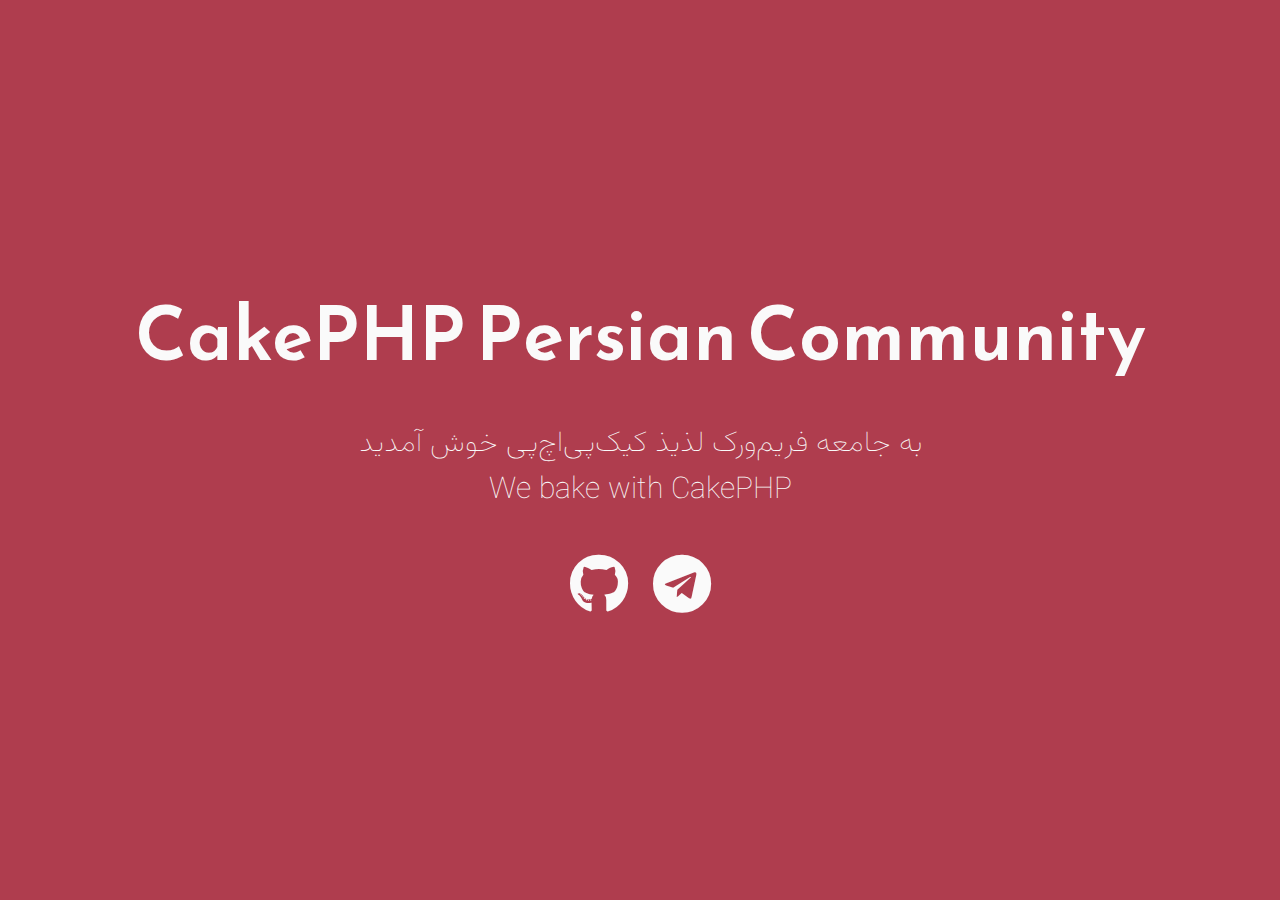
<file: docs/index.html>
<!DOCTYPE html>
<html>
<head>
	<meta charset="utf-8">
	<meta http-equiv="X-UA-Compatible" content="IE=edge">
	<meta name="viewport" content="width=device-width, initial-scale=1.0">

	<title>CakePHP.ir | CakePHP Persian Community</title>

	<link rel="icon" href="favicon.ico" type="image/png" />
	<link rel="preconnect" href="https://fonts.googleapis.com">
	<link rel="preconnect" href="https://fonts.gstatic.com" crossorigin>
 <link href="https://fonts.googleapis.com/css2?family=Reem+Kufi&family=Roboto:wght@300&family=Vazirmatn&display=swap" rel="stylesheet"> 
	
	<link href="https://use.fontawesome.com/releases/v5.12.0/css/all.css" rel="stylesheet">
	<link rel="stylesheet" href="css/reset.css">
	<link rel="stylesheet" href="css/styles.css">
	<!-- <link rel="stylesheet" href="css/themes/indigo-white.css"> -->
	<!-- <link rel="stylesheet" href="css/themes/green-white.css"> -->
	<link rel="stylesheet" href="css/themes/red-white.css">
	<!-- <link rel="stylesheet" href="css/themes/grey-white.css"> -->
	<!-- <link rel="stylesheet" href="css/themes/white-indigo.css"> -->
	<!-- <link rel="stylesheet" href="css/themes/white-blue.css"> -->
	<!-- <link rel="stylesheet" href="css/themes/white-grey.css"> -->
	<!-- <link rel="stylesheet" href="css/themes/white-red.css"> -->
	<!-- <link rel="stylesheet" href="css/themes/yellow-black.css"> -->
</head>
<body>
	<main>
		<div class="intro">CakePHP Persian Community</div>
		<div class="tagline">به جامعه  فریم‌ورک لذیذ کیک‌پی‌اچ‌پی خوش آمدید
		<br>
			We bake with CakePHP
			</div>
				
		
		<!-- Find your icons from here - https://fontawesome.com/icons?d=gallery&s=brands -->
		<div class="icons-social">
			<a target="_blank" href="https://github.com/CakePHP-Persian"><i class="fab fa-github"></i></a>
			 <a target="_blank" href="https://t.me/cakephp_persian"><i class="fab fa-telegram"></i></a> 
			<!-- <a target="_blank" href="https://twitter.com/zoghal"><i class="fab fa-twitter"></i></a> -->
			<!-- <a target="_blank" href="https://dev.to/zoghal"><i class="fab fa-dev"></i></a> -->
			<!-- <a target="_blank" href="https://stackoverflow.com/users/1082293/zoghal"><i class="fab fa-stack-overflow"></i></a> -->
			<!-- <a target="_blank" href="https://www.linkedin.com/in/souzanchi/"><i class="fab fa-linkedin"></i></a> -->
			<!-- <a target="_blank" href="https://medium.com/@SalehSouzanchi"><i class="fab fa-medium"></i></a> -->
			<!-- <a target="_blank" href="https://www.freecodecamp.org"><i class="fab fa-free-code-camp"></i></a> -->
			<!-- <a target="_blank" href="https://www.behance.net/zoghal"><i class="fab fa-behance"></i></a> -->
			<!-- <a target="_blank" href="https://codepen.io"><i class="fab fa-codepen"></i></a> -->
    </div>
	</main>
</body>
</html>
</file>
<file: docs/css/styles.css>
/* Typography */

html {
	font-family: 'Roboto', sans-serif;
}

@media (min-width: 576px) {
	html {
		font-size: 14px;
	}
}

@media (min-width: 768px) {
	html {
		font-size: 16px;
	}
}

@media (min-width: 992px) {
	html {
		font-size: 18px;
	}
}

@media (min-width: 1200px) {
	html {
		font-size: 20px;
	}
}

.icons-social i {
	font-size: 3em;
}

/* Custom Styles */

main {
	display: flex;
	flex-direction: column;
	min-height: 100vh;
	justify-content: center;
	padding: 0 30px;
	text-align: center;
}

main > .intro {
	font-family: 'Reem Kufi', sans-serif;
	font-size: 3.75em;
	font-weight: 600;
}

main > .tagline {
	font-size: 1.5rem;
	margin: 1.5rem 0;
	font-weight: 100;
	font-family:'vazirmatn';
}

.icons-social i {
	padding: 10px;
}

.devto {
	margin-bottom: -0.20rem;
}

.devto svg {
	margin-bottom: -0.20rem;
	margin-left: 0.675rem;;
	width: 2.65rem;
	height: 2.65rem;
}
</file>
<file: docs/css/themes/indigo-white.css>
/* Theme */

main {
	background: #303F9F;
	color: #FAFAFA;
}

.icons-social a {
	color: #FAFAFA;
}

.icons-social a svg path{
	fill: #FAFAFA;
}
</file>
<file: docs/css/themes/green-white.css>
/* Theme */

main {
	background: #43A047;
	color: #FAFAFA;
}

.icons-social a {
	color: #FAFAFA;
}

.icons-social a svg path{
	fill: #FAFAFA;
}
</file>
<file: docs/css/themes/red-white.css>
/* Theme */

main {
	background: #AF3D4E;
	color: #FAFAFA;
}

.icons-social a {
	color: #FAFAFA;
}

.icons-social a svg path{
	fill: #FAFAFA;
}
</file>
<file: docs/css/themes/grey-white.css>
/* Theme */

main {
	background: #485564;
	color: #FAFAFA;
}

.icons-social a {
	color: #FAFAFA;
}

.icons-social a svg path{
	fill: #FAFAFA;
}
</file>
<file: docs/css/themes/white-indigo.css>
/* Theme */

main {
	background: #E8EAF6;
	color: #303F9F;
}

.icons-social a {
	color: #303F9F;
}

.icons-social a svg path{
	fill: #303F9F;
}
</file>
<file: docs/css/themes/white-blue.css>
/* Theme */

main {
	background: #FAFAFA;
	color: #0277BD;
}

.icons-social a {
	color: #0277BD;
}

.icons-social a svg path{
	fill: #0277BD;
}
</file>
<file: docs/css/themes/white-grey.css>
/* Theme */

main {
	background: #EDEDED;
	color: #4B5658;
}

.icons-social a {
	color: #4B5658;
}

.icons-social a svg path{
	fill: #4B5658;
}
</file>
<file: docs/css/themes/white-red.css>
/* Theme */

main {
	background: #EDEDED;
	color: #AF3D4E;
}

.icons-social a {
	color: #AF3D4E;
}

.icons-social a svg path{
	fill: #AF3D4E;
}
</file>
<file: docs/css/themes/yellow-black.css>
/* Theme */

main {
	background: #FFEB3B;
	color: #1E1E1E;
}

.icons-social a {
	color: #1E1E1E;
}

.icons-social a svg path{
	fill: #1E1E1E;
}
</file>
